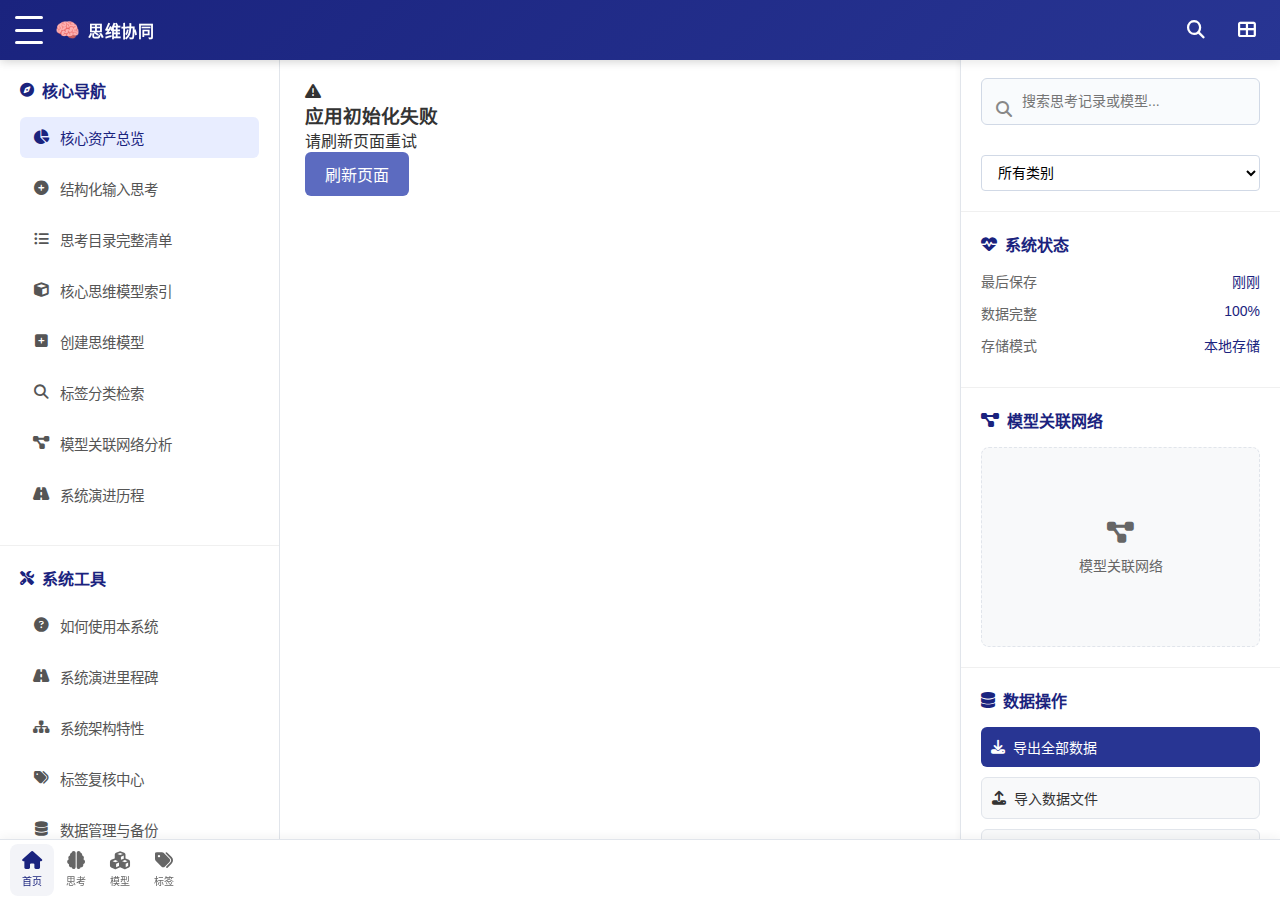
<file: index.html>
<!DOCTYPE html>
<html lang="zh-CN">
<head>
    <meta charset="UTF-8">
    <meta name="viewport" content="width=device-width, initial-scale=1.0, maximum-scale=1.0, user-scalable=no, viewport-fit=cover">
    <title>思维协同处理器 - 智能解析增强版</title>
    
    <!-- 元数据 -->
    <link rel="icon" href="favicon.ico" type="image/x-icon">
    <link rel="apple-touch-icon" href="apple-touch-icon.png">
    <meta name="description" content="思维协同处理器 - 个人知识管理与思维模型构建工具，帮助你结构化思考、管理认知模型、建立个人知识体系">
    <meta name="keywords" content="知识管理,思维模型,认知工具,个人成长,思维训练">
    <meta name="author" content="Aha">
    
    <!-- CSS -->
    <link rel="stylesheet" href="https://cdnjs.cloudflare.com/ajax/libs/font-awesome/6.4.0/css/all.min.css">
    <link rel="stylesheet" href="style.css">
    <link rel="stylesheet" href="mobile.css">
    
    <style>
        /* 临时样式用于调试 */
        .debug-info {
            position: fixed;
            top: 10px;
            right: 10px;
            background: rgba(0,0,0,0.8);
            color: white;
            padding: 10px;
            border-radius: 5px;
            z-index: 9999;
            font-size: 12px;
            max-width: 300px;
            display: none;
        }
    </style>
</head>
<body>
    <!-- 调试信息 -->
    <div class="debug-info" id="debug-info"></div>
    
    <!-- 桌面端顶部栏 -->
    <div class="top-bar desktop-only">
        <div class="logo">
            <div class="logo-icon">🧠</div>
            <div class="logo-text">思维协同处理器</div>
        </div>
        <div class="system-info">
            <span>当前版本: <strong id="current-version">v22.48</strong></span>
            <span style="margin: 0 5px;">|</span>
            <span>模型总数: <strong id="total-models">0</strong></span>
            <span style="margin: 0 5px;">|</span>
            <span>思考记录: <strong id="total-thoughts">0</strong></span>
            <span style="margin: 0 5px;">|</span>
            <span>标签数: <strong id="total-tags">0</strong></span>
        </div>
        <div class="sync-controls">
            <button class="sync-btn" id="sync-btn" title="同步数据">
                <i class="fas fa-sync-alt"></i> 同步
            </button>
            <button class="sync-btn" id="export-btn" title="导出数据">
                <i class="fas fa-download"></i> 导出
            </button>
            <button class="sync-btn" id="github-export-btn" title="导出到GitHub文件" onclick="GitHubDataSync.exportDataForGitHub()">
                <i class="fas fa-cloud-upload-alt"></i> GitHub
            </button>
        </div>
        <div class="current-view" id="current-view">核心资产总览</div>
    </div>
    
    <!-- 移动端顶部导航 -->
    <div class="mobile-header">
        <div class="mobile-header-inner">
            <div class="mobile-header-left">
                <button class="mobile-menu-toggle" id="mobile-menu-toggle">
                    <span></span>
                    <span></span>
                    <span></span>
                </button>
                <div class="mobile-logo">
                    <span class="mobile-logo-icon">🧠</span>
                    <span class="mobile-logo-text">思维协同</span>
                </div>
            </div>
            
            <div class="mobile-header-right">
                <button class="mobile-search-toggle" id="mobile-search-toggle">
                    <i class="fas fa-search"></i>
                </button>
                <button class="mobile-view-toggle" id="mobile-view-toggle">
                    <i class="fas fa-th-large"></i>
                </button>
            </div>
        </div>
        
        <!-- 移动端搜索框 -->
        <div class="mobile-search-bar" id="mobile-search-bar">
            <div class="mobile-search-input">
                <i class="fas fa-search"></i>
                <input type="text" id="mobile-search-input" placeholder="搜索思考记录或模型...">
                <button class="mobile-search-clear" id="mobile-search-clear">
                    <i class="fas fa-times"></i>
                </button>
            </div>
        </div>
        
        <!-- 移动端快捷视图切换 -->
        <div class="mobile-view-switcher" id="mobile-view-switcher">
            <div class="mobile-view-options">
                <button class="mobile-view-option active" data-view="overview">
                    <i class="fas fa-chart-pie"></i>
                    <span>概览</span>
                </button>
                <button class="mobile-view-option" data-view="thoughts">
                    <i class="fas fa-list-ul"></i>
                    <span>思考</span>
                </button>
                <button class="mobile-view-option" data-view="models">
                    <i class="fas fa-cube"></i>
                    <span>模型</span>
                </button>
                <button class="mobile-view-option" data-view="keywords">
                    <i class="fas fa-tags"></i>
                    <span>标签</span>
                </button>
            </div>
        </div>
    </div>
    
    <!-- 主容器 -->
    <div class="main-container">
        <!-- 左侧导航栏 -->
        <div class="sidebar">
            <div class="nav-section">
                <h3><i class="fas fa-compass"></i> 核心导航</h3>
                <ul class="nav-links">
                    <li><a href="#" class="active" data-view="overview"><i class="fas fa-chart-pie"></i> 核心资产总览</a></li>
                    <li><a href="#" data-view="add-structured"><i class="fas fa-plus-circle"></i> 结构化输入思考</a></li>
                    <li><a href="#" data-view="thoughts"><i class="fas fa-list-ul"></i> 思考目录完整清单</a></li>
                    <li><a href="#" data-view="models"><i class="fas fa-cube"></i> 核心思维模型索引</a></li>
                    <li><a href="#" data-view="add-model"><i class="fas fa-plus-square"></i> 创建思维模型</a></li>
                    <li><a href="#" data-view="keywords"><i class="fas fa-search"></i> 标签分类检索</a></li>
                    <li><a href="#" data-view="network-analysis"><i class="fas fa-project-diagram"></i> 模型关联网络分析</a></li>
                    <li><a href="#" data-view="timeline"><i class="fas fa-road"></i> 系统演进历程</a></li>
                </ul>
            </div>
            
            <div class="nav-section">
                <h3><i class="fas fa-tools"></i> 系统工具</h3>
                <ul class="nav-links">
                    <li><a href="#" data-view="how-to-use"><i class="fas fa-question-circle"></i> 如何使用本系统</a></li>
                    <li><a href="#" data-view="milestones"><i class="fas fa-road"></i> 系统演进里程碑</a></li>
                    <li><a href="#" data-view="architecture"><i class="fas fa-sitemap"></i> 系统架构特性</a></li>
                    <li><a href="#" data-view="tag-review"><i class="fas fa-tags"></i> 标签复核中心</a></li>
                    <li><a href="#" data-view="data-management"><i class="fas fa-database"></i> 数据管理与备份</a></li>
                </ul>
            </div>
            
            <div class="version-selector">
                <label for="version-select">数据版本:</label>
                <select id="version-select">
                    <option value="initial">初始版本</option>
                    <option value="current" selected>当前版本</option>
                </select>
            </div>
        </div>
        
        <!-- 主内容区 -->
        <div class="content-area" id="content-area">
            <div id="loading" class="loading" style="margin: 100px auto;"></div>
        </div>
        
        <!-- 右侧面板 -->
        <div class="right-panel">
            <div class="search-section">
                <div class="search-box">
                    <i class="fas fa-search"></i>
                    <input type="text" id="search-input" placeholder="搜索思考记录或模型...">
                </div>
                <div class="filter-options">
                    <select id="category-filter">
                        <option value="all">所有类别</option>
                        <option value="thought">思考记录</option>
                        <option value="model">思维模型</option>
                    </select>
                </div>
            </div>
            
            <div class="status-section">
                <h3><i class="fas fa-heartbeat"></i> 系统状态</h3>
                <div class="status-item">
                    <span class="status-label">最后保存</span>
                    <span class="status-value" id="last-saved">刚刚</span>
                </div>
                <div class="status-item">
                    <span class="status-label">数据完整</span>
                    <span class="status-value" id="data-integrity">100%</span>
                </div>
                <div class="status-item">
                    <span class="status-label">存储模式</span>
                    <span class="status-value" id="storage-mode">本地存储</span>
                </div>
            </div>
            
            <div class="network-section">
                <h3><i class="fas fa-project-diagram"></i> 模型关联网络</h3>
                <div class="network-graph" id="right-panel-network">
                    <div style="text-align: center; padding: 30px; color: #666;">
                        <i class="fas fa-project-diagram" style="font-size: 24px;"></i>
                        <p style="margin-top: 10px; font-size: 14px;">模型关联网络</p>
                    </div>
                </div>
            </div>
            
            <div class="data-section">
                <h3><i class="fas fa-database"></i> 数据操作</h3>
                <div class="data-actions">
                    <button class="data-btn export" id="export-all-btn">
                        <i class="fas fa-download"></i> 导出全部数据
                    </button>
                    <button class="data-btn import" id="import-data-btn">
                        <i class="fas fa-upload"></i> 导入数据文件
                    </button>
                    <button class="data-btn backup" id="github-export-btn">
                        <i class="fab fa-github"></i> 导出到GitHub
                    </button>
                </div>
            </div>
            
            <div class="how-to-use">
                <h3><i class="fas fa-question-circle"></i> 使用提示</h3>
                <ul class="steps-list">
                    <li><strong>电脑端</strong>：完整的数据编辑和管理功能</li>
                    <li><strong>移动端</strong>：数据浏览和搜索功能</li>
                    <li><strong>数据同步</strong>：电脑端导出 → 移动端导入</li>
                    <li><strong>数据安全</strong>：所有数据保存在浏览器本地</li>
                </ul>
            </div>
        </div>
    </div>
    
    <!-- 移动端底部导航 -->
    <div class="mobile-bottom-nav">
        <div class="mobile-bottom-nav-inner">
            <a href="#" class="mobile-nav-item active" data-view="overview">
                <i class="fas fa-home"></i>
                <span>首页</span>
            </a>
            <a href="#" class="mobile-nav-item" data-view="thoughts">
                <i class="fas fa-brain"></i>
                <span>思考</span>
            </a>
            <a href="#" class="mobile-nav-item" data-view="models">
                <i class="fas fa-cubes"></i>
                <span>模型</span>
            </a>
            <a href="#" class="mobile-nav-item" data-view="keywords">
                <i class="fas fa-tags"></i>
                <span>标签</span>
            </a>
        </div>
    </div>
    
    <!-- 模态框 -->
    <div id="delete-modal" class="modal-overlay" style="display: none;">
        <div class="modal">
            <h3>确认删除</h3>
            <p id="delete-message">确定要删除此项吗？</p>
            <div class="modal-actions">
                <button class="btn btn-secondary" onclick="App.closeModal('delete-modal')">取消</button>
                <button class="btn btn-danger" onclick="App.confirmDelete()">删除</button>
            </div>
        </div>
    </div>

    <!-- JavaScript 文件 -->
    <script src="script.js"></script>
    <script src="mobile-config.js"></script>
    <script src="mobile.js"></script>
    <script src="data-sync.js"></script>
    
    <script>
    // 调试模式
    const DEBUG = false;
    
    // 初始化应用
    document.addEventListener('DOMContentLoaded', function() {
        console.log('DOM 加载完成，开始初始化应用...');
        
        // 移除调试信息显示
        if (false) { // 始终不显示
            document.getElementById('debug-info').style.display = 'block';
        }
        
        // 初始化主应用
        setTimeout(() => {
            if (typeof App !== 'undefined') {
                App.init();
            } else {
                console.error('App 对象未定义');
                // 移除alert，改为更友好的错误提示
                const contentArea = document.getElementById('content-area');
                if (contentArea) {
                    contentArea.innerHTML = `
                        <div class="error-state">
                            <i class="fas fa-exclamation-triangle"></i>
                            <h3>应用初始化失败</h3>
                            <p>请刷新页面重试</p>
                            <button onclick="location.reload()" class="btn btn-primary">刷新页面</button>
                        </div>
                    `;
                }
            }
        }, 100);
    });
    </script>
</body>
</html>
</file>
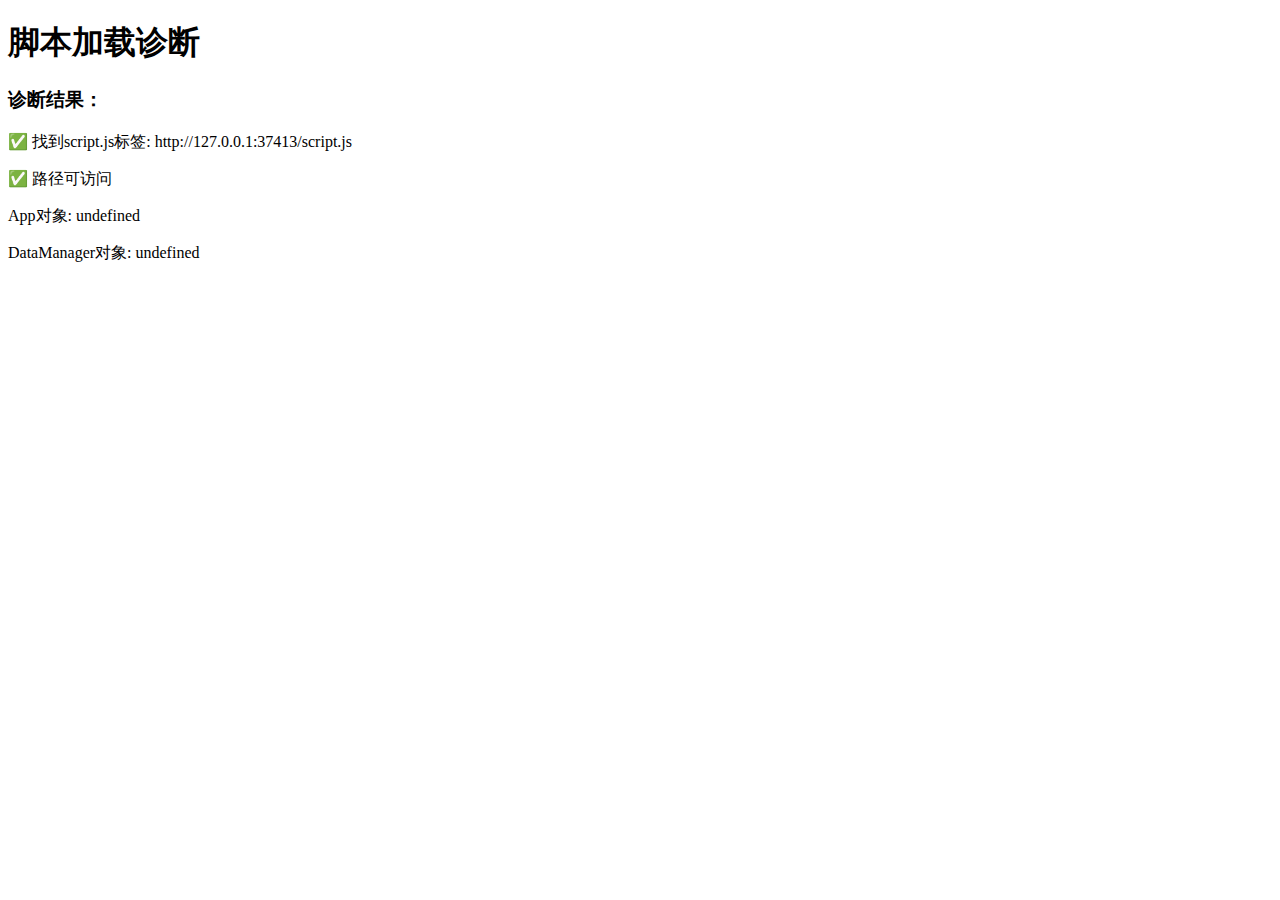
<file: text.html>
<!DOCTYPE html>
<html>
<head>
    <title>诊断工具</title>
</head>
<body>
    <h1>脚本加载诊断</h1>
    <div id="result"></div> 
    <script src="script.js"></script>
    <script>
        function diagnoseScriptLoading() {
            const result = document.getElementById('result');
            let html = '<h3>诊断结果：</h3>';
            
            // 检查是否已有script标签
            const scripts = Array.from(document.getElementsByTagName('script'));
            const scriptJs = scripts.find(s => s.src && s.src.includes('script.js'));
            
            if (scriptJs) {
                html += `<p>✅ 找到script.js标签: ${scriptJs.src}</p>`;
                
                // 测试该路径
                const testScript = document.createElement('script');
                testScript.src = scriptJs.src;
                
                testScript.onload = function() {
                    html += `<p>✅ 路径可访问</p>`;
                    html += `<p>App对象: ${typeof App}</p>`;
                    html += `<p>DataManager对象: ${typeof DataManager}</p>`;
                    result.innerHTML = html;
                };
                
                testScript.onerror = function() {
                    html += `<p>❌ 路径不可访问 (404或其他错误)</p>`;
                    html += `<p>尝试的路径: ${scriptJs.src}</p>`;
                    result.innerHTML = html;
                };
                
                document.head.appendChild(testScript);
            } else {
                html += '<p>❌ 未找到script.js标签</p>';
                result.innerHTML = html;
            }
        }
        
        // 运行诊断
        diagnoseScriptLoading();
    </script>
</body>
</html>
</file>
<file: style.css>
:root {
    --primary-color: #1a237e;
    --secondary-color: #283593;
    --accent-color: #5c6bc0;
    --success-color: #4caf50;
    --warning-color: #ff9800;
    --danger-color: #f44336;
    --light-bg: #f8f9fa;
    --dark-bg: #1a237e;
    --border-color: #e1e5eb;
    --text-color: #333;
    --text-light: #666;
    --shadow: 0 4px 12px rgba(0, 0, 0, 0.08);
    --transition: all 0.3s ease;
}

* {
    margin: 0;
    padding: 0;
    box-sizing: border-box;
    font-family: 'Segoe UI', 'Microsoft YaHei', sans-serif;
}

body {
    background-color: #f5f9fc;
    color: var(--text-color);
    display: flex;
    flex-direction: column;
    height: 100vh;
    overflow: hidden;
}

/* 顶部状态栏 */
.top-bar {
    background: linear-gradient(135deg, #1a237e 0%, #283593 100%);
    color: white;
    padding: 12px 20px;
    display: flex;
    justify-content: space-between;
    align-items: center;
    box-shadow: 0 2px 10px rgba(0, 0, 0, 0.1);
    z-index: 100;
    flex-shrink: 0;
}

/* 添加在CSS文件适当位置，例如在.top-bar样式之后 */
.sync-controls {
    display: flex;
    gap: 10px;
    align-items: center;
}

.sync-btn {
    background-color: rgba(255, 255, 255, 0.2);
    color: white;
    border: 1px solid rgba(255, 255, 255, 0.3);
    border-radius: 4px;
    padding: 6px 12px;
    cursor: pointer;
    font-size: 14px;
    transition: all 0.2s;
    display: flex;
    align-items: center;
    gap: 5px;
}

.sync-btn:hover {
    background-color: rgba(255, 255, 255, 0.3);
    transform: translateY(-1px);
}

.logo {
    display: flex;
    align-items: center;
    gap: 10px;
}

.logo-icon {
    font-size: 24px;
}

.logo-text {
    font-size: 20px;
    font-weight: 600;
    letter-spacing: 0.5px;
}

.system-info {
    font-size: 14px;
    opacity: 0.9;
    display: flex;
    align-items: center;
    gap: 15px;
}

.current-view {
    font-weight: 500;
    background: rgba(255, 255, 255, 0.15);
    padding: 5px 15px;
    border-radius: 20px;
}

/* 主内容区 */
.main-container {
    display: flex;
    flex: 1;
    overflow: hidden;
}

/* 左侧导航栏 */
.sidebar {
    width: 280px;
    background-color: #fff;
    border-right: 1px solid #e1e5eb;
    display: flex;
    flex-direction: column;
    overflow-y: auto;
    box-shadow: 2px 0 5px rgba(0, 0, 0, 0.03);
    flex-shrink: 0;
}

.nav-section {
    padding: 20px;
    border-bottom: 1px solid #f0f0f0;
}

.nav-section h3 {
    color: var(--primary-color);
    font-size: 16px;
    margin-bottom: 15px;
    display: flex;
    align-items: center;
    gap: 8px;
}

.nav-section h3 i {
    font-size: 14px;
}

.nav-links {
    list-style: none;
}

.nav-links li {
    margin-bottom: 10px;
}

.nav-links a {
    display: flex;
    align-items: center;
    padding: 10px 12px;
    color: #555;
    text-decoration: none;
    border-radius: 6px;
    transition: all 0.2s;
    font-size: 14.5px;
    cursor: pointer;
}

.nav-links a:hover {
    background-color: #f0f4f9;
    color: var(--primary-color);
}

.nav-links a.active {
    background-color: #e8edff;
    color: var(--primary-color);
    font-weight: 500;
}

.nav-links a i {
    margin-right: 10px;
    width: 18px;
    text-align: center;
}

/* 版本选择器 */
.version-selector {
    padding: 15px 20px;
    background-color: #f9fbfd;
    border-top: 1px solid #e1e5eb;
}

.version-selector select {
    width: 100%;
    padding: 8px 12px;
    border: 1px solid #d1d9e6;
    border-radius: 4px;
    background-color: white;
    font-size: 14px;
    color: #333;
}

/* 中间主内容区 */
.content-area {
    flex: 1;
    padding: 25px;
    overflow-y: auto;
    background-color: #fff;
}

.content-header {
    margin-bottom: 25px;
    padding-bottom: 15px;
    border-bottom: 1px solid #eaeef5;
}

.content-header h2 {
    color: var(--primary-color);
    font-size: 24px;
    margin-bottom: 5px;
}

.content-header p {
    color: #666;
    font-size: 15px;
}

/* 核心资产总览样式 */
.stats-grid {
    display: grid;
    grid-template-columns: repeat(auto-fill, minmax(250px, 1fr));
    gap: 20px;
    margin-bottom: 30px;
}

.stat-card {
    background-color: white;
    border-radius: 8px;
    padding: 20px;
    box-shadow: 0 4px 12px rgba(0, 0, 0, 0.05);
    border-top: 4px solid var(--primary-color);
}

.stat-card h3 {
    font-size: 16px;
    color: #555;
    margin-bottom: 10px;
    display: flex;
    align-items: center;
    gap: 8px;
}

.stat-value {
    font-size: 32px;
    font-weight: 700;
    color: var(--primary-color);
}

.stat-desc {
    font-size: 14px;
    color: #777;
    margin-top: 5px;
}

/* 思考记录列表样式 */
.records-list {
    display: grid;
    grid-template-columns: repeat(auto-fill, minmax(300px, 1fr));
    gap: 20px;
}

.record-card {
    background-color: white;
    border-radius: 8px;
    padding: 18px;
    box-shadow: 0 4px 8px rgba(0, 0, 0, 0.05);
    border-left: 4px solid #4caf50;
    transition: transform 0.2s;
    cursor: pointer;
    position: relative;
}

.record-card:hover {
    transform: translateY(-3px);
    box-shadow: 0 6px 12px rgba(0, 0, 0, 0.08);
}

.record-id {
    font-weight: 600;
    color: var(--primary-color);
    font-size: 16px;
    margin-bottom: 5px;
}

.record-title {
    font-size: 17px;
    font-weight: 500;
    margin-bottom: 10px;
    color: #333;
}

.record-desc {
    font-size: 14px;
    color: #666;
    line-height: 1.5;
    margin-bottom: 10px;
}

.record-tags {
    display: flex;
    flex-wrap: wrap;
    gap: 5px;
    margin-top: 10px;
}

/* 模型列表样式 */
.models-list {
    display: grid;
    grid-template-columns: repeat(auto-fill, minmax(320px, 1fr));
    gap: 20px;
}

.model-card {
    background-color: white;
    border-radius: 8px;
    padding: 18px;
    box-shadow: 0 4px 8px rgba(0, 0, 0, 0.05);
    border-left: 4px solid #ff9800;
    transition: transform 0.2s;
    cursor: pointer;
    position: relative;
}

.model-card:hover {
    transform: translateY(-3px);
    box-shadow: 0 6px 12px rgba(0, 0, 0, 0.08);
}

.model-id {
    font-weight: 600;
    color: #ff9800;
    font-size: 16px;
    margin-bottom: 5px;
}

.model-name {
    font-size: 17px;
    font-weight: 500;
    margin-bottom: 10px;
    color: #333;
}

.model-desc {
    font-size: 14px;
    color: #666;
    line-height: 1.5;
    margin-bottom: 10px;
}

.model-tags {
    display: flex;
    flex-wrap: wrap;
    gap: 5px;
    margin-top: 10px;
}

/* 卡片操作按钮 */
.card-actions {
    position: absolute;
    top: 10px;
    right: 10px;
    display: flex;
    gap: 5px;
    opacity: 0;
    transition: opacity 0.3s;
}

.record-card:hover .card-actions,
.model-card:hover .card-actions {
    opacity: 1;
}

.action-icon {
    width: 28px;
    height: 28px;
    border-radius: 50%;
    display: flex;
    align-items: center;
    justify-content: center;
    cursor: pointer;
    transition: all 0.2s;
}

.action-icon.edit {
    background-color: rgba(255, 152, 0, 0.1);
    color: var(--warning-color);
}

.action-icon.delete {
    background-color: rgba(244, 67, 54, 0.1);
    color: var(--danger-color);
}

.action-icon:hover {
    transform: scale(1.1);
}

/* 详细内容样式 */
.detail-view {
    background-color: white;
    border-radius: 10px;
    padding: 25px;
    box-shadow: 0 4px 15px rgba(0, 0, 0, 0.05);
}

.detail-header {
    display: flex;
    justify-content: space-between;
    align-items: flex-start;
    margin-bottom: 20px;
    padding-bottom: 15px;
    border-bottom: 1px solid #eaeef5;
}

.detail-title {
    font-size: 22px;
    color: var(--primary-color);
    font-weight: 600;
}

.detail-id {
    font-size: 16px;
    color: #666;
    background-color: #f0f4f9;
    padding: 5px 10px;
    border-radius: 4px;
}

.detail-content {
    line-height: 1.6;
    font-size: 15.5px;
    color: #444;
}

.detail-content p {
    margin-bottom: 15px;
}

/* 输入区域样式 */
.input-section {
    background-color: var(--light-bg);
    border-radius: 8px;
    padding: 20px;
    margin-bottom: 25px;
}

.input-section h3 {
    color: var(--primary-color);
    margin-bottom: 15px;
    font-size: 1.3rem;
}

textarea, input[type="text"] {
    width: 100%;
    padding: 15px;
    border: 1px solid var(--border-color);
    border-radius: 6px;
    font-size: 1rem;
    resize: vertical;
    min-height: 300px;
    margin-bottom: 15px;
    font-family: monospace;
    line-height: 1.5;
}

input[type="text"] {
    min-height: auto;
    margin-bottom: 15px;
    font-family: inherit;
}

.btn-group {
    display: flex;
    gap: 10px;
    margin-bottom: 15px;
}

.btn {
    padding: 10px 20px;
    border: none;
    border-radius: 6px;
    cursor: pointer;
    font-size: 1rem;
    transition: var(--transition);
    display: flex;
    align-items: center;
    gap: 8px;
}

.btn-primary {
    background-color: var(--accent-color);
    color: white;
}

.btn-primary:hover {
    background-color: #4959c1;
}

.btn-secondary {
    background-color: var(--light-bg);
    color: var(--text-color);
    border: 1px solid var(--border-color);
}

.btn-secondary:hover {
    background-color: #e9ecef;
}

.btn-success {
    background-color: var(--success-color);
    color: white;
}

.btn-success:hover {
    background-color: #43a047;
}

.btn-warning {
    background-color: var(--warning-color);
    color: white;
}

.btn-warning:hover {
    background-color: #fb8c00;
}

.btn-danger {
    background-color: var(--danger-color);
    color: white;
}

.btn-danger:hover {
    background-color: #e53935;
}

/* 标签样式 */
.tag {
    display: inline-block;
    padding: 4px 10px;
    background-color: rgba(92, 107, 192, 0.1);
    color: var(--accent-color);
    border-radius: 4px;
    font-size: 0.85rem;
    margin-right: 5px;
    margin-bottom: 5px;
}

.tag-cloud {
    display: flex;
    flex-wrap: wrap;
    gap: 8px;
}

/* 解析预览 */
.parse-preview {
    background-color: white;
    border: 1px solid #e3f2fd;
    border-radius: 8px;
    padding: 20px;
    margin-top: 20px;
    display: none;
}

.parse-preview h4 {
    color: var(--primary-color);
    margin-bottom: 15px;
    font-size: 1.2rem;
}

/* 右侧功能面板 */
.right-panel {
    width: 320px;
    background-color: #fff;
    border-left: 1px solid #e1e5eb;
    display: flex;
    flex-direction: column;
    overflow-y: auto;
    box-shadow: -2px 0 5px rgba(0, 0, 0, 0.03);
    flex-shrink: 0;
}

.search-section {
    padding: 20px;
    border-bottom: 1px solid #f0f0f0;
}

.search-box {
    position: relative;
    margin-bottom: 15px;
}

.search-box input {
    width: 100%;
    padding: 12px 15px 12px 40px;
    border: 1px solid #d1d9e6;
    border-radius: 6px;
    font-size: 14px;
    background-color: #f9fbfd;
}

.search-box i {
    position: absolute;
    left: 15px;
    top: 50%;
    transform: translateY(-50%);
    color: #888;
}

.filter-options {
    display: flex;
    flex-direction: column;
    gap: 10px;
}

.filter-options select {
    padding: 8px 12px;
    border: 1px solid #d1d9e6;
    border-radius: 4px;
    font-size: 14px;
    background-color: white;
}

.status-section {
    padding: 20px;
    border-bottom: 1px solid #f0f0f0;
}

.status-section h3 {
    color: var(--primary-color);
    font-size: 16px;
    margin-bottom: 15px;
    display: flex;
    align-items: center;
    gap: 8px;
}

.status-item {
    display: flex;
    justify-content: space-between;
    margin-bottom: 12px;
    font-size: 14px;
}

.status-label {
    color: #666;
}

.status-value {
    color: var(--primary-color);
    font-weight: 500;
}

/* 新增：模型关联网络样式 */
.network-section {
    padding: 20px;
    border-bottom: 1px solid #f0f0f0;
}

.network-section h3 {
    color: var(--primary-color);
    font-size: 16px;
    margin-bottom: 15px;
    display: flex;
    align-items: center;
    gap: 8px;
}

.network-graph {
    height: 200px;
    background-color: #f8f9fa;
    border-radius: 8px;
    display: flex;
    align-items: center;
    justify-content: center;
    color: #666;
    margin-top: 10px;
    border: 1px dashed #e1e5eb;
}

/* 新增：数据操作样式 */
.data-section {
    padding: 20px;
    border-bottom: 1px solid #f0f0f0;
}

.data-section h3 {
    color: var(--primary-color);
    font-size: 16px;
    margin-bottom: 15px;
    display: flex;
    align-items: center;
    gap: 8px;
}

.data-actions {
    display: flex;
    flex-direction: column;
    gap: 10px;
}

.data-btn {
    padding: 10px;
    border: none;
    border-radius: 6px;
    cursor: pointer;
    font-size: 14px;
    transition: var(--transition);
    display: flex;
    align-items: center;
    gap: 8px;
}

.data-btn.export {
    background-color: var(--secondary-color);
    color: white;
}

.data-btn.backup {
    background-color: var(--light-bg);
    color: var(--text-color);
    border: 1px solid var(--border-color);
}

.data-btn.import {
    background-color: var(--light-bg);
    color: var(--text-color);
    border: 1px solid var(--border-color);
}

.data-btn:hover {
    transform: translateY(-2px);
    box-shadow: var(--shadow);
}

.how-to-use {
    padding: 20px;
    flex: 1;
}

.how-to-use h3 {
    color: var(--primary-color);
    font-size: 16px;
    margin-bottom: 15px;
    display: flex;
    align-items: center;
    gap: 8px;
}

.steps-list {
    list-style-type: none;
    counter-reset: step-counter;
}

.steps-list li {
    margin-bottom: 15px;
    padding-left: 30px;
    position: relative;
    font-size: 14px;
    color: #555;
    line-height: 1.5;
}

.steps-list li:before {
    counter-increment: step-counter;
    content: counter(step-counter);
    position: absolute;
    left: 0;
    top: 0;
    background-color: var(--primary-color);
    color: white;
    width: 20px;
    height: 20px;
    border-radius: 50%;
    display: flex;
    align-items: center;
    justify-content: center;
    font-size: 12px;
    font-weight: 600;
}

/* 格式提示样式 */
.format-hint {
    background-color: #f0f8ff;
    border-left: 4px solid #4dabf7;
    padding: 15px;
    margin-bottom: 20px;
    border-radius: 0 6px 6px 0;
}

.format-examples {
    background-color: #f9f9f9;
    border: 1px solid #eee;
    border-radius: 8px;
    padding: 20px;
    margin-top: 20px;
}

.format-example {
    background-color: white;
    border: 1px solid #e0e0e0;
    border-radius: 6px;
    padding: 15px;
    margin-bottom: 15px;
    font-family: monospace;
    font-size: 0.9rem;
    line-height: 1.4;
    white-space: pre-wrap;
    position: relative;
}

.format-example-title {
    position: absolute;
    top: -10px;
    left: 15px;
    background-color: var(--accent-color);
    color: white;
    padding: 3px 10px;
    border-radius: 10px;
    font-size: 0.8rem;
    font-weight: bold;
}

/* 响应式设计 */
@media (max-width: 1200px) {
    .right-panel {
        width: 280px;
    }
}

@media (max-width: 992px) {
    .right-panel {
        display: none;
    }
}

@media (max-width: 768px) {
    .sidebar {
        width: 240px;
    }
    
    .stats-grid,
    .records-list,
    .models-list {
        grid-template-columns: 1fr;
    }
    
    .top-bar {
        flex-direction: column;
        gap: 10px;
        padding: 15px 20px;
    }
    
    .system-info {
        flex-wrap: wrap;
        justify-content: center;
        gap: 10px;
    }
}

/* 空状态提示 */
.empty-state {
    text-align: center;
    padding: 40px 20px;
    color: #888;
}

.empty-state i {
    font-size: 48px;
    margin-bottom: 15px;
    color: #ccc;
}

/* 加载动画 */
.loading {
    display: inline-block;
    width: 20px;
    height: 20px;
    border: 3px solid rgba(26, 35, 126, 0.3);
    border-radius: 50%;
    border-top-color: var(--primary-color);
    animation: spin 1s ease-in-out infinite;
}

@keyframes spin {
    to { transform: rotate(360deg); }
}

/* 模态框样式 */
.modal-overlay {
    position: fixed;
    top: 0;
    left: 0;
    right: 0;
    bottom: 0;
    background-color: rgba(0, 0, 0, 0.5);
    display: flex;
    justify-content: center;
    align-items: center;
    z-index: 2000;
    padding: 20px;
}

.modal {
    background-color: white;
    border-radius: 10px;
    padding: 25px;
    max-width: 500px;
    width: 100%;
    max-height: 90vh;
    overflow-y: auto;
    box-shadow: 0 10px 30px rgba(0, 0, 0, 0.2);
    z-index: 10000; /* 添加这一行 */
}

.modal h3 {
    margin-bottom: 15px;
    color: var(--primary-color);
}

.modal-actions {
    display: flex;
    gap: 10px;
    margin-top: 20px;
    justify-content: flex-end;
}

/* 同步模态框样式 */
.sync-modal {
    max-width: 500px;
    width: 90%;
}

.sync-url-container {
    margin: 20px 0;
}

.sync-url-input {
    width: 100%;
    padding: 10px;
    border: 1px solid var(--border-color);
    border-radius: 4px;
    font-family: monospace;
    font-size: 12px;
    margin-bottom: 10px;
    background-color: #f8f9fa;
}

.sync-qr-container {
    display: flex;
    flex-direction: column;
    align-items: center;
    margin: 20px 0;
}

.sync-qr-code {
    width: 150px;
    height: 150px;
    background-color: #f8f9fa;
    border: 1px solid var(--border-color);
    border-radius: 4px;
    margin-bottom: 10px;
    display: flex;
    align-items: center;
    justify-content: center;
    color: #666;
}

.sync-instructions {
    background-color: #f0f7ff;
    border-left: 3px solid var(--accent-color);
    padding: 15px;
    margin: 15px 0;
    border-radius: 0 4px 4px 0;
    font-size: 14px;
}

.sync-instructions ol {
    margin-left: 20px;
    margin-top: 10px;
}

.sync-instructions li {
    margin-bottom: 5px;
}

/* 详情页分段样式 */
.detail-section {
    margin-bottom: 25px;
    padding-bottom: 15px;
    border-bottom: 1px solid #eaeef5;
}

.detail-section h4 {
    color: var(--primary-color);
    margin-bottom: 12px;
    font-size: 1.2rem;
    display: flex;
    align-items: center;
    gap: 8px;
}

.detail-section-content {
    padding-left: 10px;
}

/* 标签复核容器 */
.tag-review-container {
    background-color: #f8f9fa;
    border-radius: 8px;
    padding: 20px;
    margin-top: 25px;
    border: 1px solid var(--border-color);
}

.tag-review-header {
    display: flex;
    justify-content: space-between;
    align-items: center;
    margin-bottom: 15px;
}

.tag-review-actions {
    display: flex;
    gap: 10px;
}

/* 行动按钮组 */
.action-buttons {
    display: flex;
    gap: 10px;
    margin-top: 20px;
    margin-bottom: 20px;
    flex-wrap: wrap;
}

/* 索引列表样式 */
.index-panel {
    background-color: var(--light-bg);
    border-radius: 8px;
    padding: 15px;
    margin-top: 20px;
}

.index-list {
    max-height: 300px;
    overflow-y: auto;
}

.index-item {
    padding: 8px 12px;
    border-bottom: 1px solid var(--border-color);
    display: flex;
    justify-content: space-between;
    align-items: center;
    cursor: pointer;
}

.index-item:last-child {
    border-bottom: none;
}

.index-item-id {
    font-weight: bold;
    color: var(--accent-color);
    min-width: 60px;
}

.index-item-title {
    flex: 1;
    font-size: 0.95rem;
    overflow: hidden;
    white-space: nowrap;
    text-overflow: ellipsis;
    margin: 0 10px;
}

.index-item-actions {
    display: flex;
    gap: 5px;
}

.index-item-action {
    cursor: pointer;
    padding: 3px 5px;
    border-radius: 3px;
    transition: background-color 0.2s;
}

.index-item-action:hover {
    background-color: rgba(0, 0, 0, 0.05);
}

/* 系统状态卡片 */
.system-status-card {
    background-color: #e8f4fc;
    border-radius: 8px;
    padding: 15px;
    margin-top: 20px;
}

.alert {
    padding: 15px;
    border-radius: 6px;
    margin-bottom: 15px;
    display: flex;
    align-items: center;
    gap: 10px;
}

.alert-success {
    background-color: #d4edda;
    color: #155724;
    border: 1px solid #c3e6cb;
}

.alert-info {
    background-color: #d1ecf1;
    color: #0c5460;
    border: 1px solid #bee5eb;
}

/* 新增：时间线样式 */
.timeline-container {
    position: relative;
    margin: 40px 0;
    padding-left: 30px;
}

.timeline-line {
    position: absolute;
    left: 0;
    top: 0;
    bottom: 0;
    width: 2px;
    background: var(--secondary-color);
}

.timeline-item {
    position: relative;
    margin-bottom: 40px;
    cursor: pointer;
    transition: var(--transition);
}

.timeline-item:hover {
    transform: translateX(5px);
}

.timeline-dot {
    position: absolute;
    left: -36px;
    top: 0;
    width: 12px;
    height: 12px;
    border-radius: 50%;
    background: var(--secondary-color);
    border: 3px solid white;
    z-index: 2;
    transition: var(--transition);
}

.timeline-item:hover .timeline-dot {
    background: var(--primary-color);
    transform: scale(1.2);
}

.timeline-content {
    background: white;
    padding: 15px;
    border-radius: 6px;
    box-shadow: var(--shadow);
}

.timeline-version {
    color: var(--primary-color);
    font-weight: bold;
    margin-bottom: 5px;
}

.timeline-date {
    color: var(--text-light);
    font-size: 0.9rem;
    margin-bottom: 10px;
}

/* 新增：关联网络可视化 */
.network-visualization {
    display: flex;
    justify-content: center;
    align-items: center;
    flex-wrap: wrap;
    gap: 10px;
    margin: 15px 0;
}

.network-node {
    padding: 8px 12px;
    background-color: rgba(92, 107, 192, 0.1);
    border-radius: 4px;
    font-size: 0.9rem;
    cursor: pointer;
    transition: all 0.2s;
    border: 1px solid rgba(92, 107, 192, 0.2);
}

.network-node:hover {
    background-color: rgba(92, 107, 192, 0.2);
    transform: translateY(-2px);
}

.network-node.center {
    background-color: var(--primary-color);
    color: white;
    font-weight: bold;
}

.network-connection {
    height: 2px;
    background: var(--border-color);
    flex: 1;
    max-width: 30px;
}

/* ==================== 新增：分段编辑样式 ==================== */
.section-editor-tabs {
    display: flex;
    flex-wrap: wrap;
    gap: 5px;
    margin-bottom: 15px;
    border-bottom: 1px solid var(--border-color);
    padding-bottom: 10px;
}

.section-tab {
    padding: 8px 16px;
    background-color: var(--light-bg);
    border: 1px solid var(--border-color);
    border-radius: 4px;
    cursor: pointer;
    font-size: 0.9rem;
    transition: var(--transition);
}

.section-tab:hover {
    background-color: #e9ecef;
}

.section-tab.active {
    background-color: var(--primary-color);
    color: white;
    border-color: var(--primary-color);
}

.section-editor {
    display: none;
}

.section-editor.active {
    display: block;
}

.section-editor-header {
    display: flex;
    justify-content: space-between;
    align-items: center;
    margin-bottom: 10px;
}

.section-editor-header h4 {
    color: var(--primary-color);
    margin: 0;
}

.section-editor textarea {
    min-height: 200px;
}

.section-preview {
    background-color: #f8f9fa;
    border-radius: 6px;
    padding: 15px;
    margin-top: 10px;
    border: 1px solid var(--border-color);
    max-height: 200px;
    overflow-y: auto;
    font-family: monospace;
    font-size: 0.9rem;
    line-height: 1.4;
}

/* 可编辑ID样式 */
.editable-id {
    display: flex;
    align-items: center;
    gap: 10px;
    margin-bottom: 15px;
}

.editable-id-label {
    font-weight: 600;
    color: var(--primary-color);
}

.editable-id-input {
    flex: 1;
    max-width: 200px;
}

/* 新增：关联模型编辑样式 */
.related-models-section {
    margin-top: 20px;
    padding: 15px;
    background-color: #f8f9fa;
    border-radius: 6px;
    border: 1px solid var(--border-color);
}

.related-models-header {
    display: flex;
    justify-content: space-between;
    align-items: center;
    margin-bottom: 10px;
}

.related-models-input {
    display: flex;
    gap: 10px;
    margin-bottom: 10px;
}

.related-models-input input {
    flex: 1;
    padding: 8px 12px;
    border: 1px solid var(--border-color);
    border-radius: 4px;
}

.related-models-list {
    display: flex;
    flex-wrap: wrap;
    gap: 8px;
    margin-top: 10px;
    max-height: 120px;
    overflow-y: auto;
    padding: 5px;
}

.related-model-tag {
    display: flex;
    align-items: center;
    gap: 5px;
    padding: 5px 10px;
    background-color: white;
    border: 1px solid var(--border-color);
    border-radius: 4px;
    font-size: 0.9rem;
}

.related-model-tag .remove {
    cursor: pointer;
    color: var(--danger-color);
    font-size: 0.8rem;
}

.related-model-tag .remove:hover {
    color: #d32f2f;
}

.auto-extract-btn {
    background-color: var(--primary-color);
    color: white;
    border: none;
    padding: 6px 12px;
    border-radius: 4px;
    cursor: pointer;
    font-size: 0.9rem;
    transition: var(--transition);
}

.auto-extract-btn:hover {
    background-color: var(--secondary-color);
}

/* ==================== 新增：模型描述提取按钮样式 ==================== */
.model-description-extract-btn {
    background-color: var(--warning-color);
    color: white;
    border: none;
    padding: 8px 15px;
    border-radius: 4px;
    cursor: pointer;
    font-size: 0.9rem;
    transition: var(--transition);
    margin-bottom: 10px;
    display: flex;
    align-items: center;
    gap: 5px;
}

.model-description-extract-btn:hover {
    background-color: #e68900;
}

.model-description-extract-btn:disabled {
    background-color: #ccc;
    cursor: not-allowed;
}

.model-description-extract-info {
    font-size: 0.85rem;
    color: var(--text-light);
    margin-bottom: 10px;
    padding: 8px 12px;
    background-color: #f0f7ff;
    border-radius: 4px;
    border-left: 3px solid var(--accent-color);
}

/* ==================== 新增：时间线编辑样式 ==================== */
.timeline-actions {
    display: flex;
    justify-content: flex-end;
    gap: 10px;
    margin-bottom: 20px;
}

.timeline-edit-actions {
    position: absolute;
    top: 5px;
    right: 5px;
    display: flex;
    gap: 5px;
    opacity: 0;
    transition: opacity 0.3s;
}

.timeline-item:hover .timeline-edit-actions {
    opacity: 1;
}

.timeline-edit-btn {
    width: 24px;
    height: 24px;
    border-radius: 50%;
    display: flex;
    align-items: center;
    justify-content: center;
    cursor: pointer;
    font-size: 0.8rem;
    transition: all 0.2s;
}

.timeline-edit-btn.edit {
    background-color: rgba(255, 152, 0, 0.1);
    color: var(--warning-color);
}

.timeline-edit-btn.delete {
    background-color: rgba(244, 67, 54, 0.1);
    color: var(--danger-color);
}

.timeline-edit-btn:hover {
    transform: scale(1.1);
}

/* 时间线详情样式 */
.timeline-detail-view {
    background-color: white;
    border-radius: 10px;
    padding: 25px;
    box-shadow: 0 4px 15px rgba(0, 0, 0, 0.05);
    margin-top: 20px;
}

.timeline-detail-header {
    display: flex;
    justify-content: space-between;
    align-items: flex-start;
    margin-bottom: 20px;
    padding-bottom: 15px;
    border-bottom: 1px solid #eaeef5;
}

.timeline-detail-title {
    font-size: 22px;
    color: var(--primary-color);
    font-weight: 600;
}

.timeline-detail-date {
    font-size: 16px;
    color: #666;
    background-color: #f0f4f9;
    padding: 5px 10px;
    border-radius: 4px;
}

.timeline-detail-content {
    line-height: 1.6;
    font-size: 15.5px;
    color: #444;
    margin-top: 15px;
}

/* 时间线编辑表单 */
.timeline-edit-form {
    background-color: var(--light-bg);
    border-radius: 8px;
    padding: 20px;
    margin-top: 20px;
}

.timeline-form-group {
    margin-bottom: 15px;
}

.timeline-form-group label {
    display: block;
    margin-bottom: 5px;
    color: var(--primary-color);
    font-weight: 500;
}

.timeline-form-group input,
.timeline-form-group textarea {
    width: 100%;
    padding: 10px;
    border: 1px solid var(--border-color);
    border-radius: 4px;
    font-size: 14px;
}

.timeline-form-group textarea {
    min-height: 120px;
    resize: vertical;
}
/* 移动端优化 - 将固定布局改为响应式布局 */
@media (max-width: 768px) {
    .main-container {
        flex-direction: column;
        overflow-x: hidden;
    }
    
    .sidebar {
        width: 100%;
        height: auto;
        max-height: 60vh;
        position: relative;
        border-right: none;
        border-bottom: 1px solid #e1e5eb;
        flex-shrink: 0;
        box-shadow: none;
    }
    
    .content-area {
        width: 100%;
        padding: 15px;
        overflow-x: hidden;
    }
    
    .right-panel {
        width: 100%;
        display: none; /* 在移动端可以隐藏右侧面板 */
    }
    
    /* 移动端菜单按钮 */
    .mobile-menu-toggle {
        display: block;
        position: fixed;
        top: 15px;
        left: 15px;
        z-index: 1000;
        background-color: var(--primary-color);
        color: white;
        border: none;
        border-radius: 50%;
        width: 40px;
        height: 40px;
        font-size: 1.2rem;
        cursor: pointer;
        box-shadow: 0 2px 5px rgba(0,0,0,0.2);
    }
    
    .sidebar.collapsed {
        max-height: 50px;
        overflow: hidden;
    }
    
    /* 调整顶部栏的布局 */
    .top-bar {
        flex-direction: column;
        align-items: flex-start;
        padding: 10px 15px;
        position: relative;
        min-height: 70px;
    }
    
    .logo {
        margin-bottom: 5px;
    }
    
    .system-info {
        flex-wrap: wrap;
        justify-content: flex-start;
        gap: 8px;
        font-size: 12px;
    }
    
    .current-view {
        align-self: flex-start;
        margin-top: 5px;
    }
    
    /* 调整卡片布局 */
    .stats-grid,
    .records-list,
    .models-list {
        grid-template-columns: 1fr;
        gap: 15px;
    }
    
    .stat-card {
        padding: 15px;
    }
    
    .stat-value {
        font-size: 24px;
    }
    
    /* 调整模态框 */
    .modal {
        max-width: 95%;
        padding: 20px;
        margin: 10px;
    }
    
    /* 调整输入框 */
    textarea, input[type="text"] {
        font-size: 16px; /* 防止iOS缩放 */
        min-height: 200px;
    }
    
    /* 隐藏不必要的元素 */
    .card-actions {
        opacity: 1; /* 在移动端始终显示操作按钮 */
    }
    
    /* 时间线调整 */
    .timeline-container {
        padding-left: 20px;
    }
    
    .timeline-dot {
        left: -28px;
    }
    
    /* 移动端滚动优化 */
    body {
        overflow-x: hidden;
        -webkit-overflow-scrolling: touch;
    }
}

/* 小屏幕手机优化 */
@media (max-width: 480px) {
    .top-bar {
        padding: 8px 12px;
    }
    
    .content-area {
        padding: 12px;
    }
    
    .detail-view {
        padding: 15px;
    }
    
    .btn {
        padding: 8px 12px;
        font-size: 0.9rem;
    }
    
    .action-buttons {
        flex-direction: column;
        align-items: stretch;
    }
    
    .action-buttons .btn {
        margin-bottom: 5px;
        width: 100%;
        justify-content: center;
    }
    
    .modal-overlay {
        padding: 10px;
    }
    
    .modal {
        padding: 15px;
    }
}

/* 平板设备优化 */
@media (min-width: 769px) and (max-width: 1024px) {
    .sidebar {
        width: 240px;
    }
    
    .right-panel {
        width: 280px;
    }
    
    .content-area {
        padding: 20px;
    }
    
    .stats-grid {
        grid-template-columns: repeat(2, 1fr);
    }
}
/* ==================== GitHub数据同步样式（电脑端） ==================== */

/* GitHub导出按钮样式 */
.github-export-btn {
    position: fixed;
    bottom: 20px;
    right: 20px;
    z-index: 1000;
    padding: 12px 20px;
    background: linear-gradient(135deg, #28a745 0%, #20c997 100%);
    color: white;
    border: none;
    border-radius: 8px;
    cursor: pointer;
    font-size: 14px;
    font-weight: bold;
    display: flex;
    align-items: center;
    gap: 10px;
    box-shadow: 0 4px 12px rgba(40, 167, 69, 0.3);
    transition: all 0.3s;
}

.github-export-btn:hover {
    transform: translateY(-2px);
    box-shadow: 0 6px 16px rgba(40, 167, 69, 0.4);
}

.github-export-btn:active {
    transform: translateY(0);
}

/* 在电脑端隐藏移动端的数据更新时间 */
.data-update-time {
    display: none;
}

/* 电脑端的数据加载错误提示（如果需要） */
.data-load-error {
    max-width: 500px;
    margin: 20px auto;
}
/* ==================== 分段编辑样式（补充） ==================== */
.segments-container {
    display: flex;
    flex-direction: column;
    gap: 20px;
    margin-top: 20px;
}

.segment-editor {
    background: var(--card-bg);
    border-radius: 8px;
    padding: 15px;
    border: 1px solid var(--border-color);
}

.segment-header {
    display: flex;
    justify-content: space-between;
    align-items: center;
    margin-bottom: 10px;
    padding-bottom: 10px;
    border-bottom: 1px solid var(--border-color);
}

.segment-header h4 {
    margin: 0;
    color: var(--accent-color);
}

.segment-stats {
    font-size: 0.9rem;
    color: var(--text-light);
}

.segment-textarea {
    width: 100%;
    min-height: 150px;
    padding: 12px;
    border: 1px solid var(--border-color);
    border-radius: 6px;
    background: var(--bg-secondary, #f8f9fa);
    color: var(--text-color);
    font-family: 'Segoe UI', 'Microsoft YaHei', sans-serif;
    font-size: 0.95rem;
    line-height: 1.6;
    resize: vertical;
    transition: border-color 0.3s;
}

.segment-textarea:focus {
    outline: none;
    border-color: var(--accent-color);
}

.segment-counter {
    text-align: right;
    font-size: 0.8rem;
    color: var(--text-light);
    margin-top: 5px;
}

/* ==================== 标签复核样式（补充） ==================== */
.tag-review-container {
    display: flex;
    flex-direction: column;
    gap: 25px;
}

.tag-review-section {
    background: var(--card-bg);
    border-radius: 8px;
    padding: 20px;
    border: 1px solid var(--border-color);
}

.section-header {
    margin-bottom: 20px;
}

.section-header h3 {
    margin: 0 0 8px 0;
    color: var(--text-color);
    display: flex;
    align-items: center;
    gap: 10px;
}

.section-header p {
    margin: 0;
    color: var(--text-light);
    font-size: 0.9rem;
}

.tag-grid {
    display: grid;
    grid-template-columns: repeat(auto-fill, minmax(250px, 1fr));
    gap: 15px;
}

.tag-review-card {
    background: var(--bg-secondary, #f8f9fa);
    border-radius: 6px;
    padding: 15px;
    border: 1px solid var(--border-color);
    transition: transform 0.2s;
}

.tag-review-card:hover {
    transform: translateY(-2px);
    border-color: var(--accent-color);
}

.tag-review-header {
    display: flex;
    justify-content: space-between;
    align-items: center;
    margin-bottom: 12px;
}

.tag-badge {
    background: var(--tag-bg, rgba(92, 107, 192, 0.1));
    color: var(--tag-color, var(--accent-color));
    padding: 4px 10px;
    border-radius: 15px;
    font-size: 0.9rem;
    font-weight: 500;
}

.tag-count {
    font-size: 0.85rem;
    color: var(--text-light);
}

.tag-actions {
    display: flex;
    gap: 10px;
    margin-bottom: 10px;
}

.category-select {
    flex: 1;
    padding: 6px 10px;
    border: 1px solid var(--border-color);
    border-radius: 4px;
    background: var(--bg-primary, white);
    color: var(--text-color);
    font-size: 0.9rem;
}

.tag-preview {
    font-size: 0.85rem;
    color: var(--text-light);
    line-height: 1.4;
}

.category-section {
    margin-bottom: 20px;
}

.category-section h4 {
    margin: 0 0 10px 0;
    color: var(--text-color);
    font-size: 1rem;
    padding-left: 10px;
    border-left: 3px solid var(--accent-color);
}

.tag-list {
    display: flex;
    flex-wrap: wrap;
    gap: 8px;
}

.categorized-tag {
    display: flex;
    align-items: center;
    gap: 6px;
    background: var(--bg-secondary, #f8f9fa);
    padding: 6px 12px;
    border-radius: 20px;
    border: 1px solid var(--border-color);
}

.btn-xs {
    padding: 3px 8px;
    font-size: 0.8rem;
    min-height: auto;
}

/* ==================== 时间线编辑样式（补充） ==================== */
.timeline-container {
    position: relative;
    padding: 20px 0;
    max-width: 800px;
    margin: 0 auto;
}

.timeline-container::before {
    content: '';
    position: absolute;
    left: 20px;
    top: 0;
    bottom: 0;
    width: 2px;
    background: var(--accent-color);
    opacity: 0.3;
}

.timeline-item {
    position: relative;
    margin-bottom: 30px;
    padding-left: 50px;
}

.timeline-dot {
    position: absolute;
    left: 15px;
    top: 5px;
    width: 12px;
    height: 12px;
    border-radius: 50%;
    background: var(--accent-color);
    border: 3px solid var(--card-bg);
    z-index: 1;
}

.timeline-content {
    background: var(--card-bg);
    border-radius: 8px;
    padding: 15px;
    border: 1px solid var(--border-color);
}

.timeline-header {
    display: flex;
    justify-content: space-between;
    align-items: flex-start;
    margin-bottom: 10px;
}

.timeline-date {
    font-weight: 600;
    color: var(--accent-color);
}

.timeline-actions {
    display: flex;
    gap: 5px;
}

.timeline-version {
    font-size: 0.9rem;
    color: var(--text-light);
    margin-bottom: 5px;
    font-family: monospace;
}

.timeline-event {
    line-height: 1.5;
    color: var(--text-color);
}

/* ==================== 表单样式（补充） ==================== */
.form-group {
    margin-bottom: 15px;
}

.form-group label {
    display: block;
    margin-bottom: 5px;
    font-weight: 500;
    color: var(--text-color);
}

.form-group input,
.form-group textarea,
.form-group select {
    width: 100%;
    padding: 8px 12px;
    border: 1px solid var(--border-color);
    border-radius: 4px;
    background: var(--bg-primary, white);
    color: var(--text-color);
    font-size: 0.95rem;
}

.form-group input:focus,
.form-group textarea:focus,
.form-group select:focus {
    outline: none;
    border-color: var(--accent-color);
}

/* ==================== 模型关联网络样式 ==================== */
.network-graph-container {
    background: var(--card-bg);
    border-radius: 8px;
    padding: 20px;
    border: 1px solid var(--border-color);
    min-height: 400px;
    position: relative;
}

.network-node {
    position: absolute;
    background: white;
    border: 2px solid var(--accent-color);
    border-radius: 50%;
    width: 60px;
    height: 60px;
    display: flex;
    align-items: center;
    justify-content: center;
    cursor: pointer;
    transition: all 0.3s;
    box-shadow: 0 2px 8px rgba(0,0,0,0.1);
    z-index: 2;
}

.network-node:hover {
    transform: scale(1.1);
    box-shadow: 0 4px 16px rgba(0,0,0,0.2);
}

.network-node.center {
    background: var(--accent-color);
    color: white;
    width: 80px;
    height: 80px;
    font-weight: bold;
}

.network-connection {
    position: absolute;
    background: var(--border-color);
    height: 2px;
    transform-origin: 0 0;
    z-index: 1;
}

/* ==================== 修复右上角弹窗位置 ==================== */
.modal-overlay {
    z-index: 9999;
}

.right-panel {
    position: relative;
    z-index: 100;
}

.search-section {
    position: relative;
    z-index: 101;
}

/* ==================== 移动端菜单优化 ==================== */
.mobile-mode .desktop-only {
    display: none !important;
}

.mobile-mode .mobile-nav {
    display: flex !important;
}

/* 空菜单项隐藏 */
.mobile-nav-item:empty,
.mobile-nav-item[data-view=""] {
    display: none;
}

/* ==================== 移动端数据策略提示 ==================== */
.mobile-data-notice {
    background: linear-gradient(135deg, #667eea 0%, #764ba2 100%);
    color: white;
    padding: 15px;
    border-radius: 8px;
    margin: 15px 0;
    text-align: center;
}

.mobile-data-notice i {
    font-size: 24px;
    margin-bottom: 10px;
}

/* ==================== 标签点击效果 ==================== */
.tag {
    cursor: pointer;
    transition: all 0.2s;
}

.tag:hover {
    background-color: var(--accent-color);
    color: white;
    transform: translateY(-1px);
}

/* ==================== 详情页面改进 ==================== */
.detail-section {
    position: relative;
}

.detail-section h4 {
    display: flex;
    align-items: center;
    gap: 10px;
}

.detail-section-content {
    background: var(--bg-secondary, #f8f9fa);
    border-radius: 6px;
    padding: 15px;
    margin-top: 10px;
    border: 1px solid var(--border-color);
}

/* ==================== 响应式调整 ==================== */
@media (max-width: 768px) {
    .tag-grid {
        grid-template-columns: 1fr;
    }
    
    .timeline-container {
        padding-left: 20px;
    }
    
    .timeline-dot {
        left: 10px;
    }
    
    .segment-textarea {
        min-height: 120px;
    }
    
    /* 移动端隐藏不必要的功能按钮 */
    .mobile-readonly .btn-primary,
    .mobile-readonly .btn-warning,
    .mobile-readonly .btn-danger {
        display: none !important;
    }
}

/* ==================== 模型索引样式 ==================== */
.model-index-section {
    margin-top: 20px;
    background: var(--card-bg);
    border-radius: 8px;
    padding: 20px;
    border: 1px solid var(--border-color);
}

.model-index-grid {
    display: grid;
    grid-template-columns: repeat(auto-fill, minmax(200px, 1fr));
    gap: 15px;
    margin-top: 15px;
}

.model-index-item {
    background: var(--bg-secondary, #f8f9fa);
    border-radius: 6px;
    padding: 12px;
    border: 1px solid var(--border-color);
    cursor: pointer;
    transition: all 0.2s;
}

.model-index-item:hover {
    border-color: var(--accent-color);
    transform: translateY(-2px);
}

.model-index-name {
    font-weight: 600;
    color: var(--accent-color);
    margin-bottom: 5px;
}

.model-index-desc {
    font-size: 0.85rem;
    color: var(--text-light);
    line-height: 1.4;
}
</file>
<file: mobile.css>
/* mobile.css - 移动端优化样式 */

/* ==================== 通用移动端样式 ==================== */
@media (max-width: 1024px) {
    .desktop-only {
        display: none !important;
    }
    
    body {
        padding-bottom: 60px; /* 为底部导航留出空间 */
        overflow-x: hidden;
        -webkit-overflow-scrolling: touch;
    }
    
    .main-container {
        flex-direction: column;
        height: auto;
        min-height: calc(100vh - 60px);
        overflow-y: auto;
        padding-top: 0;
    }
    
    .sidebar, .right-panel {
        display: none !important;
    }
    
    .content-area {
        width: 100%;
        padding: 15px;
        padding-top: 80px; /* 为顶部导航留出空间 */
        overflow-x: hidden;
    }
    
    .content-header {
        margin-bottom: 15px;
        padding-bottom: 10px;
    }
    
    .content-header h2 {
        font-size: 1.3rem;
        margin-bottom: 3px;
    }
    
    .content-header p {
        font-size: 0.85rem;
    }
}

/* ==================== 移动端顶部导航 ==================== */
.mobile-header {
    position: fixed;
    top: 0;
    left: 0;
    right: 0;
    background: linear-gradient(135deg, #1a237e 0%, #283593 100%);
    color: white;
    z-index: 1000;
    box-shadow: 0 2px 10px rgba(0, 0, 0, 0.1);
    padding-top: env(safe-area-inset-top); /* iOS安全区域 */
}

.mobile-header-inner {
    display: flex;
    justify-content: space-between;
    align-items: center;
    padding: 12px 15px;
    height: 60px;
}

.mobile-header-left {
    display: flex;
    align-items: center;
    gap: 12px;
}

.mobile-menu-toggle {
    background: none;
    border: none;
    width: 28px;
    height: 28px;
    position: relative;
    cursor: pointer;
    padding: 0;
    display: flex;
    flex-direction: column;
    justify-content: space-between;
}

.mobile-menu-toggle span {
    display: block;
    width: 100%;
    height: 3px;
    background-color: white;
    border-radius: 3px;
    transition: all 0.3s ease;
}

.mobile-menu-toggle.active span:nth-child(1) {
    transform: rotate(45deg) translate(6px, 6px);
}

.mobile-menu-toggle.active span:nth-child(2) {
    opacity: 0;
}

.mobile-menu-toggle.active span:nth-child(3) {
    transform: rotate(-45deg) translate(6px, -6px);
}

.mobile-logo {
    display: flex;
    align-items: center;
    gap: 8px;
}

.mobile-logo-icon {
    font-size: 20px;
}

.mobile-logo-text {
    font-size: 16px;
    font-weight: 600;
    letter-spacing: 0.5px;
}

.mobile-header-right {
    display: flex;
    align-items: center;
    gap: 15px;
}

.mobile-search-toggle,
.mobile-view-toggle {
    background: none;
    border: none;
    color: white;
    font-size: 18px;
    width: 36px;
    height: 36px;
    display: flex;
    align-items: center;
    justify-content: center;
    border-radius: 50%;
    cursor: pointer;
    transition: background-color 0.2s;
}

.mobile-search-toggle:hover,
.mobile-view-toggle:hover {
    background-color: rgba(255, 255, 255, 0.1);
}

/* 移动端搜索栏 */
.mobile-search-bar {
    padding: 0 15px 12px;
    display: none;
}

.mobile-search-bar.active {
    display: block;
    animation: slideDown 0.3s ease;
}

@keyframes slideDown {
    from {
        opacity: 0;
        transform: translateY(-10px);
    }
    to {
        opacity: 1;
        transform: translateY(0);
    }
}

.mobile-search-input {
    position: relative;
    display: flex;
    align-items: center;
    background-color: rgba(255, 255, 255, 0.15);
    border-radius: 8px;
    padding: 0 10px;
}

.mobile-search-input i {
    color: rgba(255, 255, 255, 0.7);
    margin-right: 8px;
}

.mobile-search-input input {
    flex: 1;
    background: none;
    border: none;
    color: white;
    font-size: 14px;
    padding: 12px 0;
    outline: none;
}

.mobile-search-input input::placeholder {
    color: rgba(255, 255, 255, 0.6);
}

.mobile-search-clear {
    background: none;
    border: none;
    color: rgba(255, 255, 255, 0.7);
    font-size: 14px;
    padding: 5px;
    cursor: pointer;
    margin-left: 5px;
}

/* 移动端视图切换器 */
.mobile-view-switcher {
    padding: 0 15px 12px;
    display: none;
}

.mobile-view-switcher.active {
    display: block;
    animation: slideDown 0.3s ease;
}

.mobile-view-options {
    display: grid;
    grid-template-columns: repeat(4, 1fr);
    gap: 8px;
}

.mobile-view-option {
    background-color: rgba(255, 255, 255, 0.1);
    border: none;
    border-radius: 8px;
    color: white;
    padding: 10px 5px;
    font-size: 12px;
    display: flex;
    flex-direction: column;
    align-items: center;
    gap: 5px;
    cursor: pointer;
    transition: all 0.2s;
}

.mobile-view-option i {
    font-size: 16px;
}

.mobile-view-option.active {
    background-color: rgba(255, 255, 255, 0.25);
    font-weight: 600;
}

.mobile-view-option:hover {
    background-color: rgba(255, 255, 255, 0.2);
}

/* ==================== 移动端底部导航 ==================== */
.mobile-bottom-nav {
    position: fixed;
    bottom: 0;
    left: 0;
    right: 0;
    background-color: white;
    border-top: 1px solid #e1e5eb;
    z-index: 999;
    padding-bottom: env(safe-area-inset-bottom); /* iOS安全区域 */
    box-shadow: 0 -2px 10px rgba(0, 0, 0, 0.05);
    display: flex !important;
}

.mobile-bottom-nav-inner {
    display: flex;
    justify-content: space-around;
    align-items: center;
    height: 60px;
    padding: 0 10px;
}

.mobile-nav-item {
    display: flex;
    flex-direction: column;
    align-items: center;
    text-decoration: none;
    color: #666;
    padding: 8px 12px;
    border-radius: 8px;
    transition: all 0.2s;
    flex: 1;
    max-width: 80px;
}

.mobile-nav-item i {
    font-size: 18px;
    margin-bottom: 3px;
}

.mobile-nav-item span {
    font-size: 10px;
    font-weight: 500;
}

.mobile-nav-item.active {
    color: var(--primary-color);
    background-color: rgba(26, 35, 126, 0.05);
}

.mobile-nav-item:hover {
    background-color: rgba(26, 35, 126, 0.05);
}

/* ==================== 移动端侧边栏菜单 ==================== */
.mobile-sidebar-overlay {
    position: fixed;
    top: 0;
    left: 0;
    right: 0;
    bottom: 0;
    background-color: rgba(0, 0, 0, 0.5);
    z-index: 1100;
    opacity: 0;
    visibility: hidden;
    transition: all 0.3s ease;
}

.mobile-sidebar-overlay.active {
    opacity: 1;
    visibility: visible;
}

.mobile-sidebar {
    position: fixed;
    top: 0;
    left: -280px;
    width: 280px;
    height: 100%;
    background-color: white;
    z-index: 1101;
    box-shadow: 2px 0 15px rgba(0, 0, 0, 0.1);
    transition: left 0.3s ease;
    display: flex;
    flex-direction: column;
    overflow-y: auto;
}

.mobile-sidebar.active {
    left: 0;
}

.mobile-sidebar-header {
    display: flex;
    justify-content: space-between;
    align-items: center;
    padding: 20px;
    background: linear-gradient(135deg, #1a237e 0%, #283593 100%);
    color: white;
}

.mobile-sidebar-user {
    display: flex;
    align-items: center;
    gap: 12px;
}

.mobile-user-avatar {
    font-size: 40px;
    color: rgba(255, 255, 255, 0.9);
}

.mobile-user-info {
    flex: 1;
}

.mobile-user-name {
    font-size: 16px;
    font-weight: 600;
    margin-bottom: 2px;
}

.mobile-user-status {
    font-size: 12px;
    opacity: 0.8;
}

.mobile-sidebar-close {
    background: none;
    border: none;
    color: white;
    font-size: 20px;
    width: 36px;
    height: 36px;
    display: flex;
    align-items: center;
    justify-content: center;
    border-radius: 50%;
    cursor: pointer;
    transition: background-color 0.2s;
}

.mobile-sidebar-close:hover {
    background-color: rgba(255, 255, 255, 0.1);
}

.mobile-sidebar-content {
    flex: 1;
    padding: 20px 0;
    overflow-y: auto;
}

.mobile-nav-section {
    margin-bottom: 25px;
    padding: 0 20px;
}

.mobile-nav-section-title {
    display: flex;
    align-items: center;
    gap: 8px;
    color: var(--primary-color);
    font-size: 14px;
    margin-bottom: 15px;
    padding-bottom: 8px;
    border-bottom: 1px solid #f0f0f0;
}

.mobile-nav-section-title i {
    font-size: 12px;
    opacity: 0.7;
}

.mobile-nav-links {
    display: flex;
    flex-direction: column;
    gap: 5px;
}

.mobile-nav-link {
    display: flex;
    align-items: center;
    gap: 12px;
    padding: 12px 15px;
    color: #555;
    text-decoration: none;
    border-radius: 8px;
    transition: all 0.2s;
}

.mobile-nav-link i {
    font-size: 16px;
    width: 20px;
    text-align: center;
    color: #777;
}

.mobile-nav-link:hover {
    background-color: #f0f4f9;
    color: var(--primary-color);
}

.mobile-nav-link.active {
    background-color: #e8edff;
    color: var(--primary-color);
    font-weight: 500;
}

.mobile-nav-link.active i {
    color: var(--primary-color);
}

.mobile-sidebar-footer {
    padding: 20px;
    border-top: 1px solid #f0f0f0;
    margin-top: auto;
}

.mobile-stats {
    display: grid;
    grid-template-columns: repeat(3, 1fr);
    gap: 15px;
    text-align: center;
}

.mobile-stat-item {
    display: flex;
    flex-direction: column;
    align-items: center;
}

.mobile-stat-value {
    font-size: 20px;
    font-weight: 700;
    color: var(--primary-color);
    margin-bottom: 3px;
}

.mobile-stat-label {
    font-size: 11px;
    color: #666;
}

/* ==================== 移动端卡片样式优化 ==================== */
@media (max-width: 768px) {
    .stats-grid {
        grid-template-columns: repeat(2, 1fr);
        gap: 12px;
    }
    
    .stat-card {
        padding: 15px;
        border-top-width: 3px;
    }
    
    .stat-card h3 {
        font-size: 14px;
    }
    
    .stat-value {
        font-size: 24px;
    }
    
    .stat-desc {
        font-size: 12px;
    }
    
    .records-list,
    .models-list {
        grid-template-columns: 1fr;
        gap: 12px;
    }
    
    .record-card,
    .model-card {
        padding: 15px;
    }
    
    .record-id,
    .model-id {
        font-size: 14px;
    }
    
    .record-title,
    .model-name {
        font-size: 16px;
    }
    
    .record-desc,
    .model-desc {
        font-size: 13px;
    }
    
    .card-actions {
        opacity: 1; /* 移动端始终显示操作按钮 */
    }
    
    .detail-view {
        padding: 15px;
    }
    
    .detail-header {
        flex-direction: column;
        align-items: flex-start;
        gap: 10px;
    }
    
    .detail-title {
        font-size: 18px;
    }
    
    .detail-id {
        font-size: 14px;
        align-self: flex-start;
    }
    
    .action-buttons {
        flex-direction: column;
        gap: 8px;
    }
    
    .action-buttons .btn {
        width: 100%;
        justify-content: center;
    }
    
    .btn-group {
        flex-direction: column;
    }
    
    .btn {
        width: 100%;
        justify-content: center;
    }
    
    textarea, input[type="text"] {
        font-size: 16px; /* 防止iOS自动缩放 */
        min-height: 200px;
    }
    
    .modal-overlay {
        padding: 10px;
    }
    
    .modal {
        padding: 20px;
        max-width: 95%;
        max-height: 85vh;
    }
    
    .modal-actions {
        flex-direction: column;
    }
    
    .modal-actions .btn {
        width: 100%;
        margin-bottom: 5px;
    }
    
    /* 时间线调整 */
    .timeline-container {
        padding-left: 20px;
        margin: 20px 0;
    }
    
    .timeline-dot {
        left: -28px;
        width: 10px;
        height: 10px;
    }
    
    .timeline-content {
        padding: 12px;
    }
    
    .timeline-version {
        font-size: 14px;
    }
    
    .timeline-date {
        font-size: 12px;
    }
    
    /* 标签样式调整 */
    .tag {
        font-size: 12px;
        padding: 3px 8px;
        margin-bottom: 5px;
    }
    
    .tag-cloud {
        gap: 6px;
    }
    
    /* 索引列表调整 */
    .index-item {
        padding: 10px;
    }
    
    .index-item-id {
        min-width: 50px;
        font-size: 12px;
    }
    
    .index-item-title {
        font-size: 13px;
    }
    
    /* 空状态调整 */
    .empty-state {
        padding: 30px 15px;
    }
    
    .empty-state i {
        font-size: 36px;
    }
    
    /* 加载动画调整 */
    .loading {
        width: 24px;
        height: 24px;
    }
}

/* 小屏幕手机进一步优化 */
@media (max-width: 480px) {
    .stats-grid {
        grid-template-columns: 1fr;
    }
    
    .content-area {
        padding: 12px;
        padding-top: 60px;
    }
    
    .mobile-header-inner {
        padding: 10px 12px;
        height: 50px;
    }
    
    .mobile-bottom-nav {
        height: 55px;
    }
    
    .mobile-bottom-nav-inner {
        height: 55px;
    }
    
    .mobile-nav-item {
        padding: 6px 8px;
        max-width: 70px;
    }
    
    .mobile-nav-item i {
        font-size: 16px;
    }
    
    .mobile-nav-item span {
        font-size: 9px;
    }
    
    .mobile-view-options {
        grid-template-columns: repeat(2, 1fr);
    }
    
    .mobile-view-option {
        padding: 12px 8px;
        font-size: 11px;
    }
    
    .mobile-view-option i {
        font-size: 18px;
    }
    
    .mobile-sidebar {
        width: 85%;
        max-width: 280px;
        left: -100%;
    }
    
    .mobile-sidebar.active {
        left: 0;
    }
}

/* 平板设备优化 */
@media (min-width: 769px) and (max-width: 1024px) {
    .mobile-header {
        display: block;
    }
    
    .desktop-only {
        display: none;
    }
    
    .content-area {
        padding-top: 70px;
    }
    
    .stats-grid {
        grid-template-columns: repeat(2, 1fr);
    }
    
    .records-list,
    .models-list {
        grid-template-columns: repeat(2, 1fr);
    }
    
    .mobile-bottom-nav {
        display: none; /* 平板隐藏底部导航 */
    }
    
    body {
        padding-bottom: 0;
    }
}

/* 横屏模式优化 */
@media (max-height: 500px) and (orientation: landscape) {
    .mobile-header {
        height: 50px;
    }
    
    .mobile-header-inner {
        height: 50px;
        padding: 8px 15px;
    }
    
    .mobile-search-bar,
    .mobile-view-switcher {
        padding-bottom: 8px;
    }
    
    .content-area {
        padding-top: 50px;
        padding-bottom: 50px;
    }
    
    .mobile-bottom-nav {
        height: 45px;
    }
    
    .mobile-bottom-nav-inner {
        height: 45px;
    }
    
    .mobile-nav-item i {
        font-size: 16px;
        margin-bottom: 0;
    }
    
    .mobile-nav-item span {
        display: none; /* 横屏隐藏文字 */
    }
    
    .mobile-sidebar {
        width: 60%;
    }
}

/* 深色模式支持 */
@media (prefers-color-scheme: dark) {
    .mobile-bottom-nav {
        background-color: #1e1e1e;
        border-top-color: #333;
    }
    
    .mobile-nav-item {
        color: #aaa;
    }
    
    .mobile-nav-item.active {
        color: #7c9eff;
        background-color: rgba(124, 158, 255, 0.1);
    }
    
    .mobile-sidebar {
        background-color: #1e1e1e;
        color: #fff;
    }
    
    .mobile-nav-section-title {
        color: #7c9eff;
        border-bottom-color: #333;
    }
    
    .mobile-nav-link {
        color: #ccc;
    }
    
    .mobile-nav-link:hover {
        background-color: #2a2a2a;
        color: #7c9eff;
    }
    
    .mobile-nav-link.active {
        background-color: rgba(124, 158, 255, 0.15);
        color: #7c9eff;
    }
    
    .mobile-nav-link i {
        color: #999;
    }
    
    .mobile-sidebar-footer {
        border-top-color: #333;
    }
    
    .mobile-stat-value {
        color: #7c9eff;
    }
    
    .mobile-stat-label {
        color: #aaa;
    }
}

/* 滚动条优化 */
.mobile-sidebar-content::-webkit-scrollbar {
    width: 4px;
}

.mobile-sidebar-content::-webkit-scrollbar-track {
    background: transparent;
}

.mobile-sidebar-content::-webkit-scrollbar-thumb {
    background: rgba(0, 0, 0, 0.2);
    border-radius: 2px;
}

.mobile-sidebar-content::-webkit-scrollbar-thumb:hover {
    background: rgba(0, 0, 0, 0.3);
}

/* 触摸反馈优化 */
.btn, 
.mobile-nav-item,
.mobile-nav-link,
.mobile-view-option,
.record-card,
.model-card {
    -webkit-tap-highlight-color: rgba(0, 0, 0, 0.1);
    touch-action: manipulation;
}

/* 防止长按菜单 */
button, a {
    -webkit-touch-callout: none;
    -webkit-user-select: none;
    user-select: none;
}

/* 防止文本选择 */
input, textarea {
    -webkit-user-select: text;
    user-select: text;
}

/* 平滑滚动 */
html {
    scroll-behavior: smooth;
}

/* 优化动画性能 */
.mobile-sidebar,
.mobile-sidebar-overlay,
.mobile-search-bar,
.mobile-view-switcher {
    will-change: transform, opacity;
}

/* 隐藏滚动条但保持滚动功能 */
.mobile-sidebar-content {
    -webkit-overflow-scrolling: touch;
    scrollbar-width: none; /* Firefox */
}

.mobile-sidebar-content::-webkit-scrollbar {
    display: none; /* Chrome, Safari, Opera */
}
/* ==================== GitHub数据同步样式（移动端） ==================== */

/* 数据更新时间显示 */
.data-update-time {
    font-size: 12px;
    color: #666;
    padding: 8px 15px;
    background: #f8f9fa;
    border-radius: 8px;
    margin: 10px;
    display: none;
    text-align: center;
    border: 1px solid #e0e0e0;
}

/* 数据加载错误提示 */
.data-load-error {
    background: linear-gradient(135deg, #fff8e1 0%, #ffecb3 100%);
    border: 2px solid #ff9800;
    border-radius: 10px;
    padding: 20px;
    margin: 15px;
    text-align: center;
    box-shadow: 0 4px 6px rgba(0,0,0,0.1);
}

.data-load-error p {
    margin: 10px 0;
    color: #856404;
    font-size: 14px;
    line-height: 1.4;
}

.data-load-error i {
    color: #ff9800;
    margin-right: 10px;
    font-size: 18px;
}

.retry-btn {
    background: linear-gradient(135deg, #007bff 0%, #0056b3 100%);
    color: white;
    border: none;
    border-radius: 8px;
    padding: 12px 25px;
    margin-top: 15px;
    cursor: pointer;
    font-size: 15px;
    font-weight: bold;
    display: inline-flex;
    align-items: center;
    justify-content: center;
    gap: 8px;
    transition: all 0.2s;
}

.retry-btn:active {
    transform: scale(0.98);
    opacity: 0.9;
}

/* 在移动端隐藏电脑端的导出按钮 */
.github-export-btn {
    display: none !important;
}

/* 如果您的移动端导航在顶部，可以这样添加更新时间 */
.mobile-top-nav .data-update-time {
    margin: 5px 15px;
    font-size: 11px;
    padding: 5px 10px;
}

/* 如果使用之前的底部导航方案 */
.mobile-bottom-nav .data-update-time {
    position: absolute;
    top: -40px;
    left: 10px;
    right: 10px;
    font-size: 11px;
}
/* 隐藏空的移动端菜单项 */
.mobile-nav-item:empty,
.mobile-nav-item:not([data-view]),
.mobile-nav-item[data-view=""] {
    display: none !important;
}

/* 移动端只读模式样式 */
.mobile-readonly-mode .btn[onclick*="save"],
.mobile-readonly-mode .btn[onclick*="edit"],
.mobile-readonly-mode .btn[onclick*="delete"] {
    display: none !important;
}
</file>
